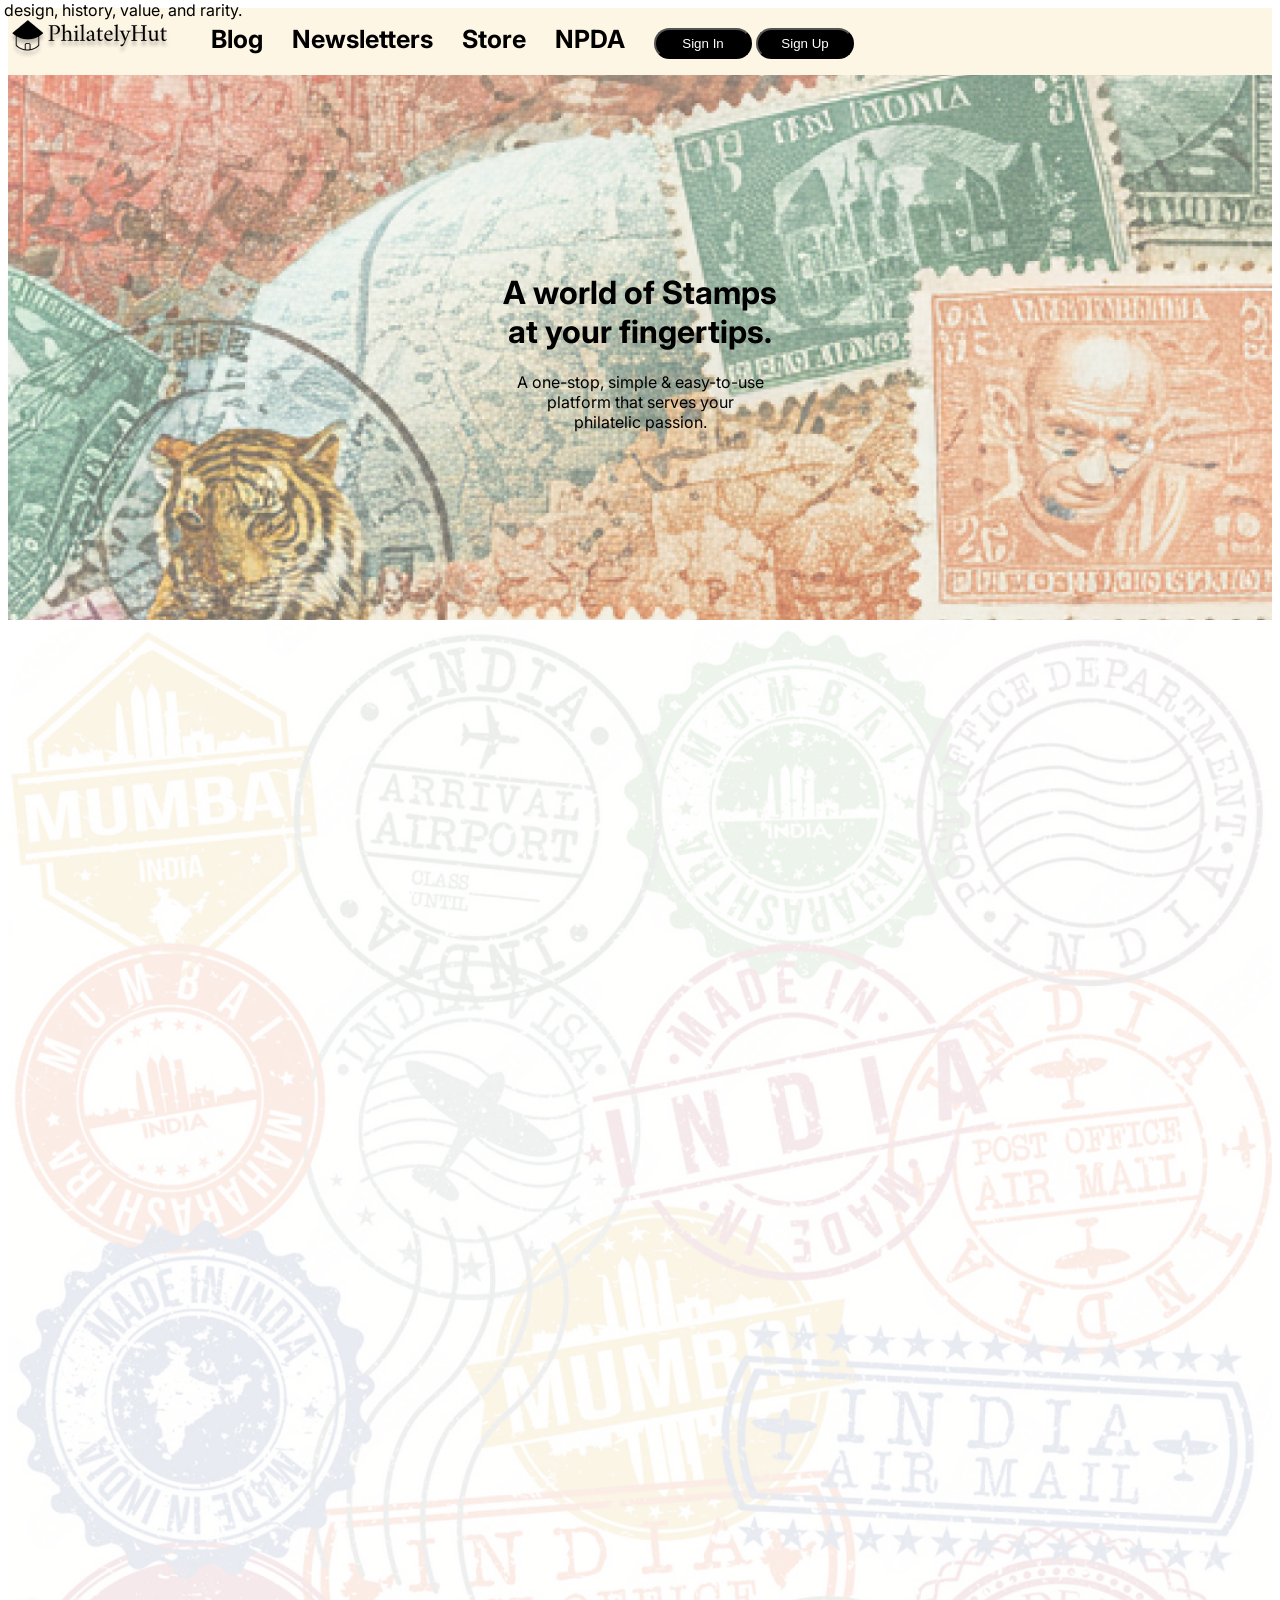
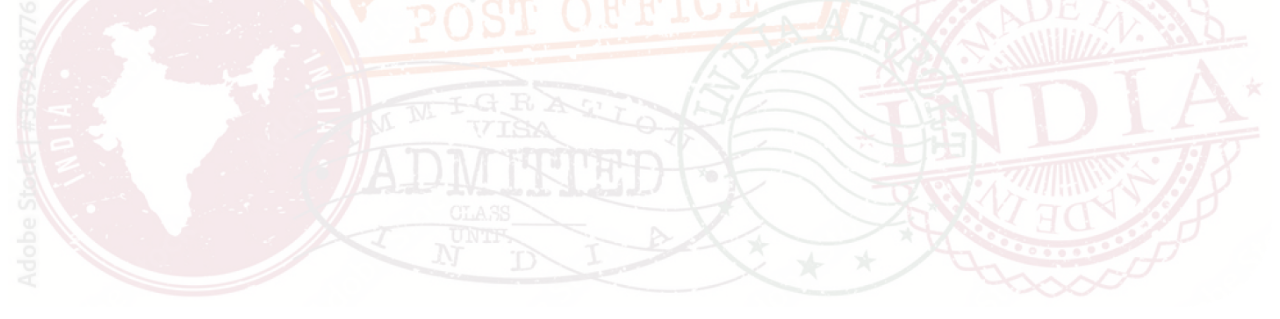
<file: index.html>
<!DOCTYPE html>
<html lang="en">
<head>
   
    <title>Philately Hut</title>
    <link rel="stylesheet" href="Philately1.css">
    <link href='https://fonts.googleapis.com/css?family=Inter' rel='stylesheet'>
</head>
<body>
    <nav class="navdiv">
        <div class="navbar">
            <div class="logo"><a href="#"><img src="Frame 62.png"> </a></div>
          <ul>
            <li><a href="#">Blog</a></li>
            <li><a href="#">Newsletters</a></li>
            <li><a href="#">Store</a></li>
            <li><a href="#">NPDA</a></li>
          <button>Sign In</button>
          <button>Sign Up</button>
          </ul>
        </div>   
        </div>
    </nav>
    <div class="herosection">
        <img  src="image 11.png" alt="hero section" class="img1">
        <div class="hero-description">
             <h1 class="text1">A world of Stamps<br>at your fingertips.</h1>
        <p class="para1" >A one-stop, simple & easy-to-use<br> platform that serves your<br> philatelic passion.</p>
    </div>
       
    </div>
    <div class="herosection2">
        <img src="image 2.png" alt="hero2" class="img2">
        <div class="upper"> 
            <h1 class="text2">Do you know<br> what is<br> Philately?</h1>
            <p class="para2">Philately is the study and collection of postage<br> stamps, postal history, and related materials. It's a<br> hobby that has been gaining popularity for centuries.<br> Collectors, known as philatelists, often study the<br> stamps' design, history, value, and rarity.</p>
        </div>
       
        
    </div>
</body>
</html>
</file>
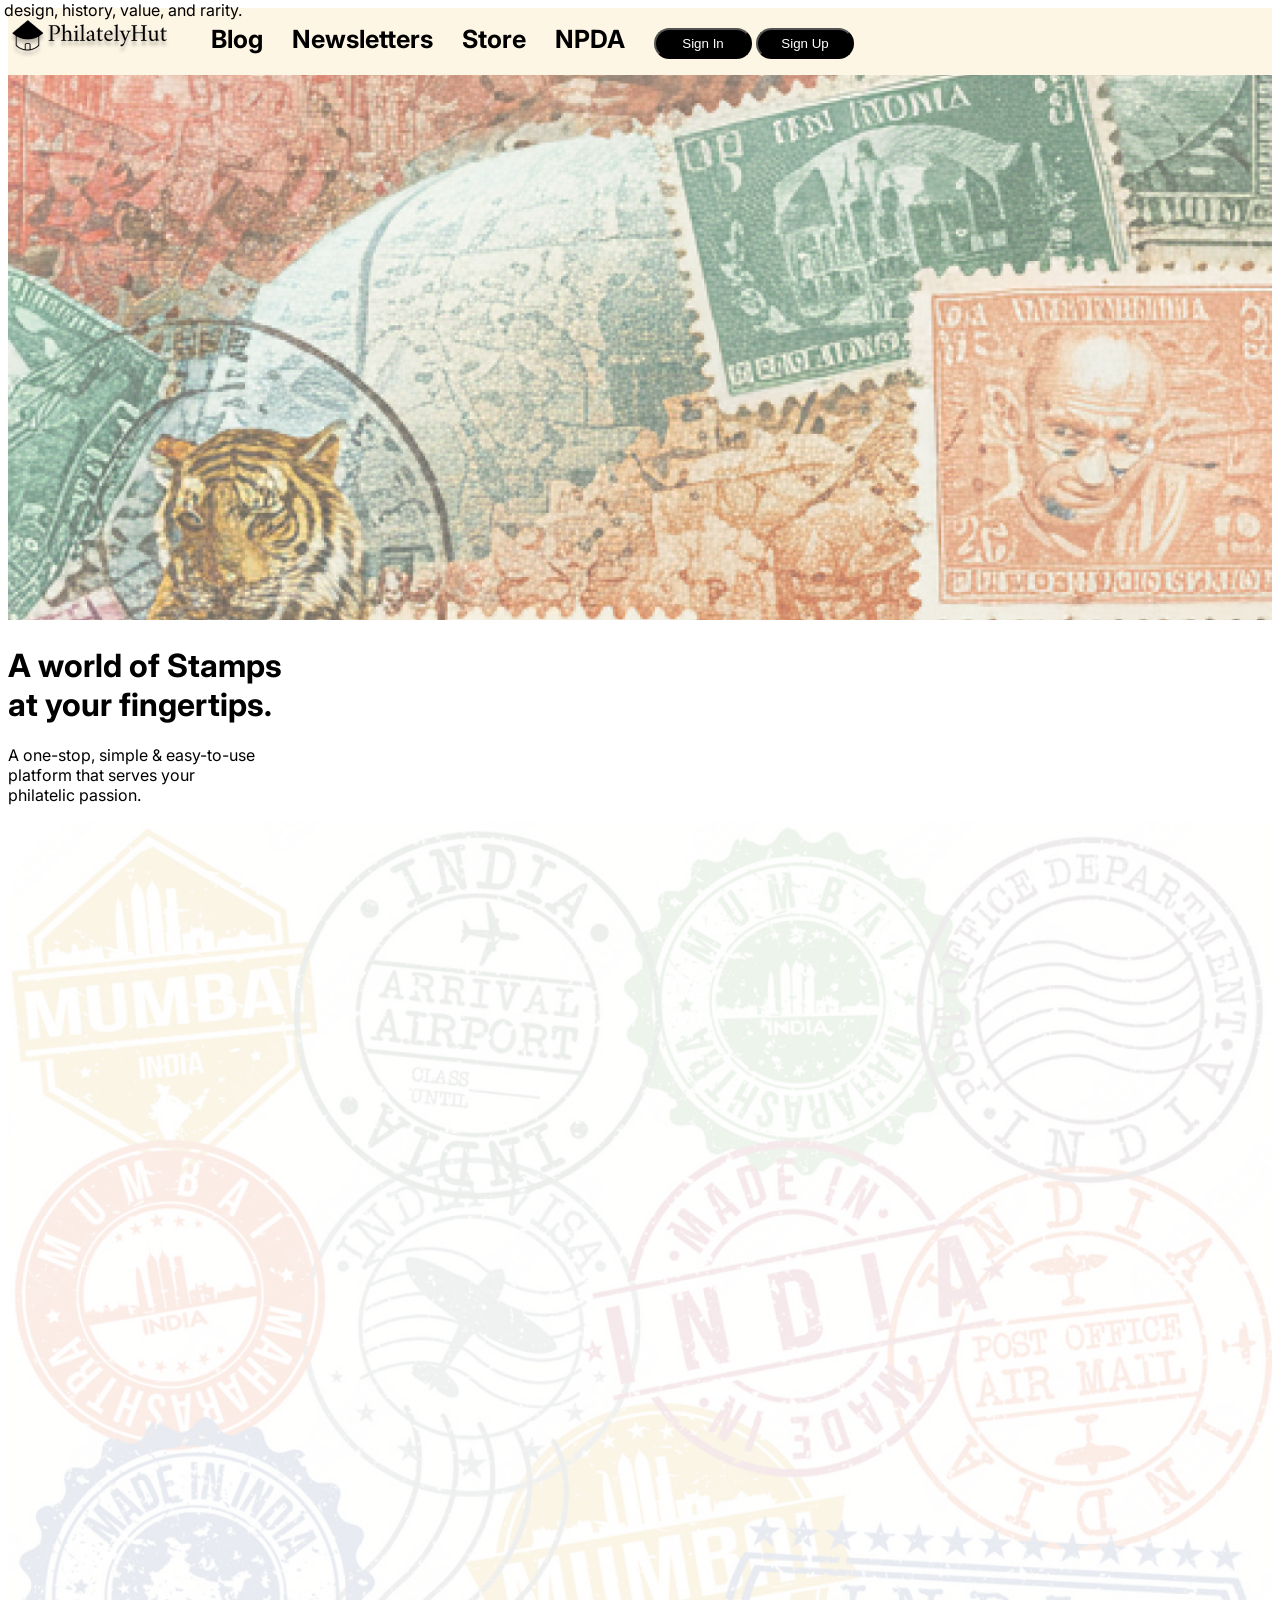
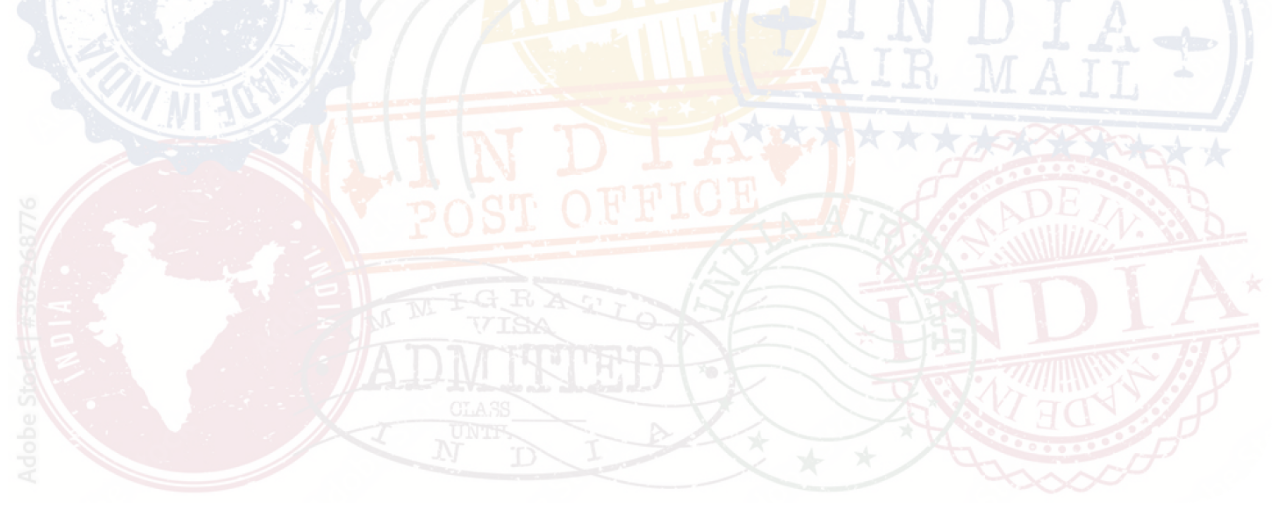
<file: page1.html>
<!DOCTYPE html>
<html lang="en">
<head>
   
    <title>Philately Hut</title>
    <link rel="stylesheet" href="Philately1.css">
    <link href='https://fonts.googleapis.com/css?family=Inter' rel='stylesheet'>
</head>
<body>
    <nav class="navdiv">
        <div class="navbar">
            <div class="logo"><a href="#"><img src="Frame 62.png"> </a></div>
          <ul>
            <li><a href="#">Blog</a></li>
            <li><a href="#">Newsletters</a></li>
            <li><a href="#">Store</a></li>
            <li><a href="#">NPDA</a></li>
          <button>Sign In</button>
          <button>Sign Up</button>
          </ul>
        </div>   
        </div>
    </nav>
    <div class="herosection">
        <img  src="image 11.png" alt="hero section" class="img1">
        <h1 class="text1">A world of Stamps<br>at your fingertips.</h1>
        <p class="para1" >A one-stop, simple & easy-to-use<br> platform that serves your<br> philatelic passion.</p>
    </div>
    <div class="herosection2">
        <img src="image 2.png" alt="hero2" class="img2">
        <div class="upper"> 
            <h1 class="text2">Do you know<br> what is<br> Philately?</h1>
            <p class="para2">Philately is the study and collection of postage<br> stamps, postal history, and related materials. It's a<br> hobby that has been gaining popularity for centuries.<br> Collectors, known as philatelists, often study the<br> stamps' design, history, value, and rarity.</p>
        </div>
       
        
    </div>
</body>
</html>
</file>
<file: Philately1.css>
body{
    font-family:Inter ;
}
.navdiv{
    background-color:#FEF6E5;
   font-family: 'Inter';
   display: flex;
   
}
.navbar{
    display: flex; align-items: center;
    justify-content: space-between;

    
}
.logo a{
    align-items: center;
    
}
li{
    display: inline-block;
list-style: none;
}
li a{
    text-decoration: none;
    color: black;
   font-weight: bold;
    font-size: 25px; 
    margin-right: 25px;
 
}
button {
    color: white;
    background-color: black;
    border-radius: 30px;
   height: 31px;
   width: 98px;

}
.herosection{
    position: relative;

}
.img1{
    width: 100%;
}
.hero-description{
    position: absolute;
    top: 50%;
    left: 50%;
    transform: translate(-50%,-50%);
    text-align: center;
}

   
*/
.herosection2{
    position: relative;
}
img{
    width: 100%;
}
.upper{
    position: absolute;
    top: 50%;
    left: 50%;
    transform: translate(-190%,-250%);
    text-align: center;

}
       @media(max-width: 767px){
          .text1{
           
            font-size:16px;
          }
          .para1{
            font-size: 10px;
          }
       }
</file>
